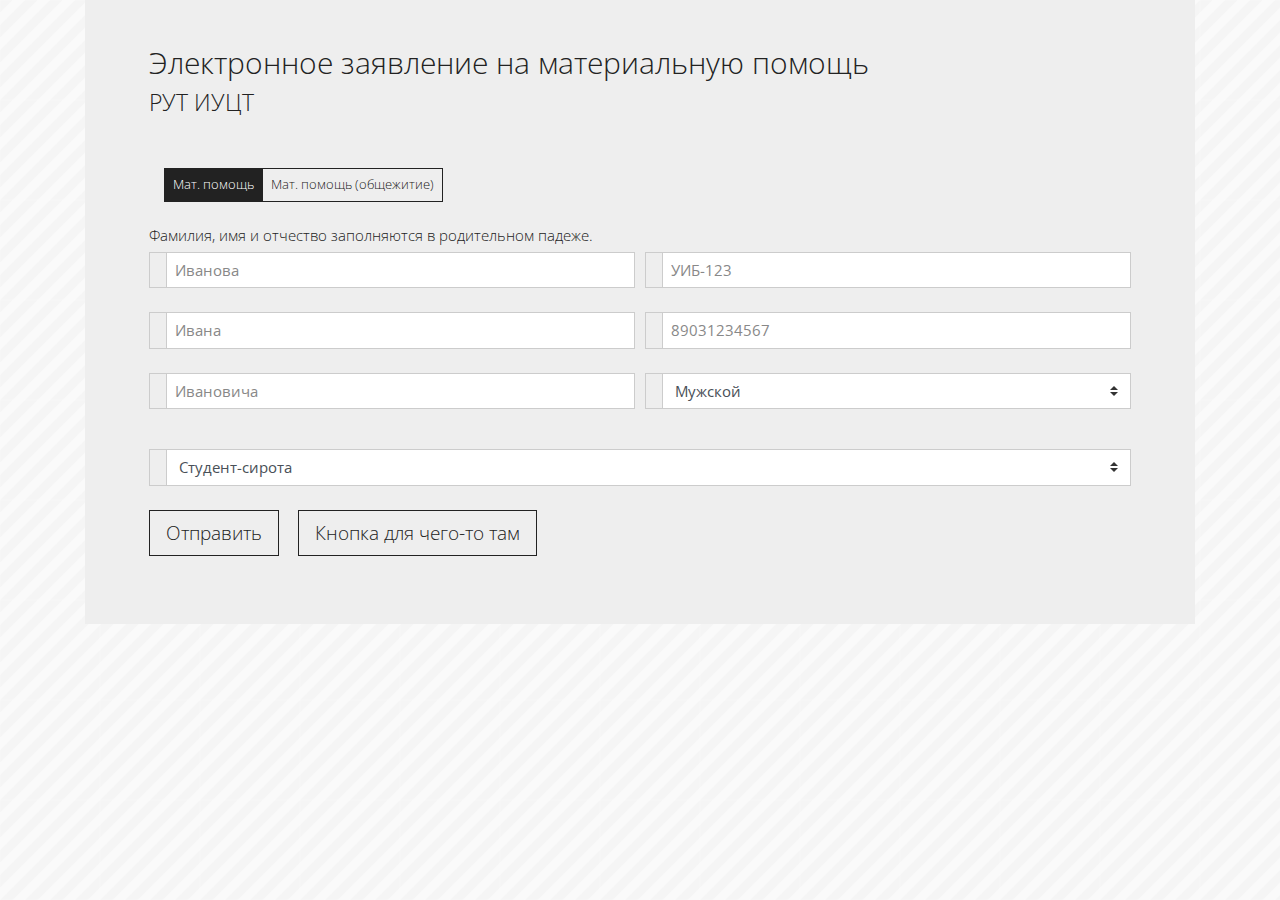
<file: templates_backup/index.html>
<html>

<head>
    <meta charset="utf-8" />
    <meta name="viewport" content="width=device-width, initial-scale=1, shrink-to-fit=no" />
    <link rel="stylesheet" href="../static/css/styles.css" />
    <link rel="stylesheet" href="../static/css/bootstrap/bootstrap.min.css" />
    <link rel="stylesheet" href="https://use.fontawesome.com/releases/v5.5.0/css/all.css" integrity="sha384-B4dIYHKNBt8Bc12p+WXckhzcICo0wtJAoU8YZTY5qE0Id1GSseTk6S+L3BlXeVIU" crossorigin="anonymous">
</head>

<body>

    <!--################################################################################################ -->
    <div class="container">
        <div class="jumbotron r-jumbo">
            <h2>Электронное заявление на материальную помощь</h2>
            <h4>РУТ ИУЦТ</h4>
            <h2> &nbsp </h2>

            <form action="setdata/" method="GET">
                <!--              {% csrf_token %}-->
                <div class="form-group col-md-1">
                    <div class="row">
                        <div class="btn-group" data-toggle="buttons">
                            <label class="radio btn btn-outline-dark active" data-need-message="1">
                                <input type="radio" class="radio-hidden" name="chooseDoc" value="1" checked />Мат. помощь
                            </label>
                            <label class="radio btn btn-outline-dark" data-need-message="0">
                                <input type="radio" class="radio-hidden" name="chooseDoc" value="2" />Мат. помощь (общежитие)
                            </label>
                        </div>
                    </div>
                </div>

                <h6>Фамилия, имя и отчество заполняются в родительном падеже. </h6>

                <!-- maxlength="15" -->

                <div class="form-row">
                    <div class="form-group col-md-6">
                        <div class="input-group mb-2 mr-sm-2">
                            <div class="input-group-prepend">
                                <div class="input-group-text"><i class="far fa-user"></i></div>
                            </div>
                            <input type="text" maxlength="20" pattern="[А-Яа-яЁё]{,20}" class="form-control" name="surname" placeholder="Иванова" required>
                        </div>
                    </div>
                    <div class="form-group col-md-6">
                        <div class="input-group mb-2 mr-sm-2">
                            <div class="input-group-prepend">
                                <div class="input-group-text"><i class="fas fa-hashtag"></i></div>
                            </div>
                            <input type="text" maxlength="7" class="form-control" name="group" placeholder="УИБ-123" required>
                        </div>
                    </div>
                </div>

                <div class="form-row">
                    <div class="form-group col-md-6">
                        <div class="input-group mb-2 mr-sm-2">
                            <div class="input-group-prepend">
                                <div class="input-group-text"><i class="far fa-user"></i></div>
                            </div>
                            <input type="text" maxlength="20" pattern="[А-Яа-яЁё]{,20}" class="form-control" name="name" placeholder="Ивана" required>
                        </div>
                    </div>



                    <div class="form-group col-md-6">
                        <div class="input-group mb-2 mr-sm-2">
                            <div class="input-group-prepend">
                                <div class="input-group-text"><i class="fas fa-phone"></i></div>
                            </div>
                            <input type="text" maxlength="11" pattern="[0-9]{11,}" class="form-control" name="number" placeholder="89031234567" required>
                        </div>
                    </div>
                </div>

                <div class="form-row">
                    <div class="form-group col-md-6">
                        <div class="input-group mb-2 mr-sm-2">
                            <div class="input-group-prepend">
                                <div class="input-group-text"><i class="far fa-user"></i></div>
                            </div>
                            <input type="text" maxlength="20" pattern="[А-Яа-яЁё]{,20}" class="form-control" name="lname" placeholder="Ивановича" required>
                        </div>
                    </div>

                    <div class="form-group col-md-6">
                        <div class="input-group mb-4">
                            <div class="input-group-prepend">
                                <label class="input-group-text" for="gender"><i class="fas fa-male"></i><i class="fas fa-female"></i></label>
                            </div>
                            <select class="custom-select" name="gender">
                                <option value="1">Мужской</option>
                                <option value="0">Женский</option>
                            </select>
                        </div>
                    </div>

                </div>

                <div id="message-row" class="form-row">
                    <div class="form-group col-md-12">
                        <div class="input-group mb-2 mr-sm-2">
                            <div class="input-group-prepend">
                                <div class="input-group-text"><i class="far fa-comment"></i></div>
                            </div>
                            <select class="custom-select" name="typeconcession">
                                <option value="0">Студент-сирота</option>
                                <option value="1">Студент-инвалид</option>
                                <option value="2">Студент, имеющий детей</option>
                                <option value="3">Студент из многодетной семьи</option>
                                <option value="4">Студент-участник военных действий</option>
                                <option value="5">Студент-чернобылец</option>
                                <option value="6">Студент, имеющий родителей-инвалидов, родителей-пенсионеров</option>
                                <option value="7">Студент из неполной семьи</option>
                                <option value="8">Студент из малоимущей семьи</option>
                                <option value="9">Студент, находящийся на диспансерном учёте с хроническими заболеваниями</option>
                            </select>
                        </div>
                    </div>
                </div>

                <div class="row">
                    <button type="submit" class="btn btn-outline-dark mb-2 btn-lg">Отправить</button>
                </div>

                <div class="row">
                    <button type="button" class="btn btn-outline-dark mb-2 btn-lg" data-toggle="modal" data-target="#exampleModal">Кнопка для чего-то там</button>
                    <div class="modal fade" id="exampleModal" tabindex="-1" role="dialog" aria-labelledby="exampleModalLabel" aria-hidden="true">
                        <div class="modal-dialog" role="document">
                            <div class="modal-content">
                                <div class="modal-header">
                                    <h5 class="modal-title" id="exampleModalLabel">Хотите что-то?</h5>
                                    <button type="button" class="close" data-dismiss="modal" aria-label="Close">
                                        <span aria-hidden="true">&times;</span>
                                    </button>
                                </div>
                                <div class="modal-body">
                                    <form>
                                        <div class="form-group">
                                            <label for="recipient-name" class="col-form-label">Фамилия:</label>
                                            <input type="text" maxlength="20" class="form-control" id="recipient-name" required>
                                        </div>
                                        <div class="form-group">
                                            <label for="message-text" class="col-form-label">Имя:</label>
                                            <input type="text" maxlength="20" class="form-control" id="recipient-name" required>
                                        </div>
                                        <div class="form-group">
                                            <label for="message-text" class="col-form-label">Отчество:</label>
                                            <input type="text" maxlength="20" class="form-control" id="recipient-name" required>
                                        </div>
                                    </form>
                                </div>
                                <div class="modal-footer">
                                    <input type="reset" class="btn btn-secondary" data-dismiss="modal" value="Закрыть">
                                    <input type="submit" class="btn btn-primary" value="Отправить">
                                </div>
                            </div>
                        </div>
                    </div>
                </div>
            </form>
        </div>
    </div>
    <!--############################################################################################## -->
    <script src="https://code.jquery.com/jquery-3.3.1.min.js" integrity="sha256-FgpCb/KJQlLNfOu91ta32o/NMZxltwRo8QtmkMRdAu8=" crossorigin="anonymous"></script>
    <script src="../static/js/bootstrap/bootstrap.js"></script>
    <script src="../static/js/mainpage.js"></script>
</body>

</html>
</file>
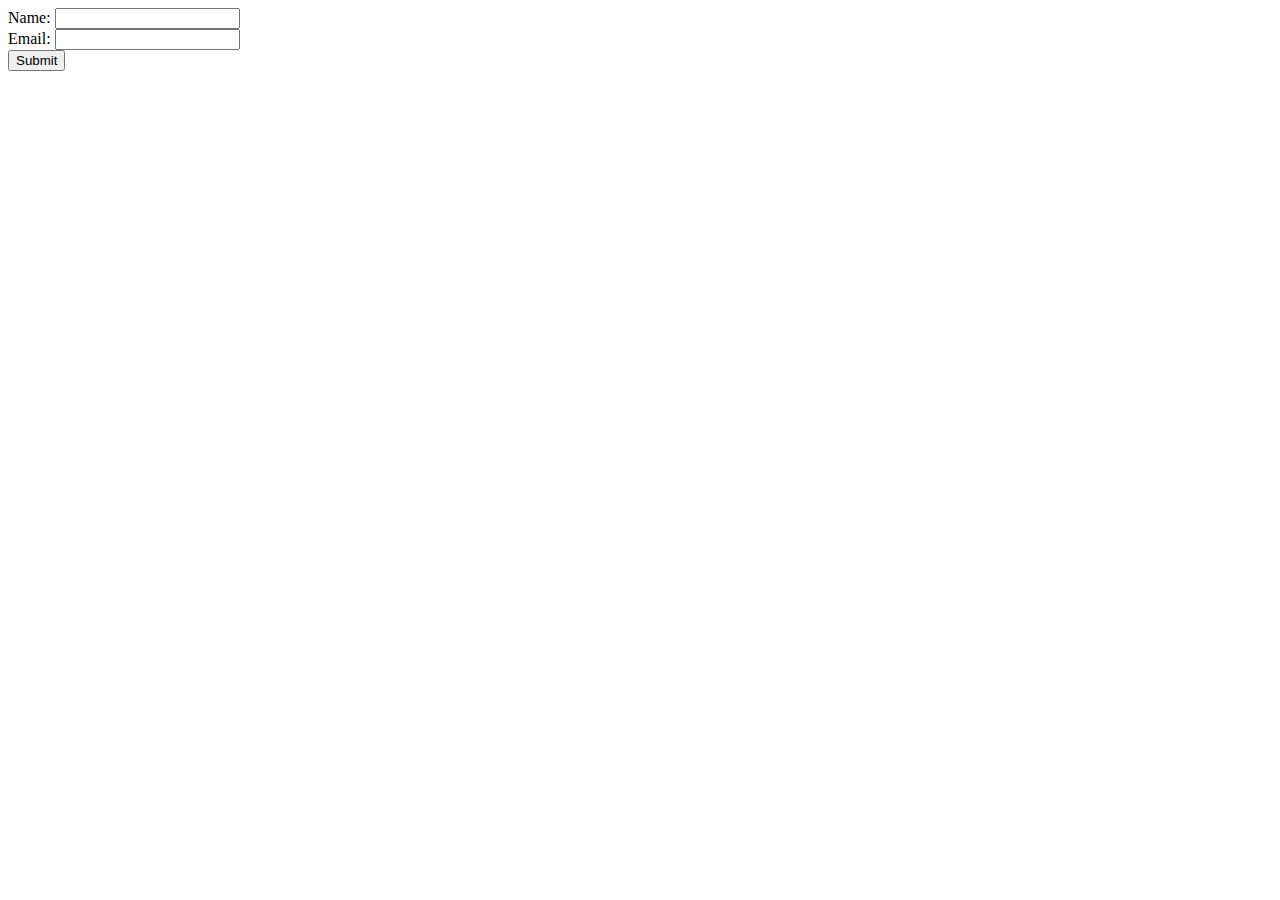
<file: templates_backup/captcha.html>
<!DOCTYPE html>
<html lang="en">
  <head>
<title>How to Integrate Google “No CAPTCHA reCAPTCHA” on Your Website</title>
  </head>

  <body>

    <form action="" method="post">

      <label for="name">Name:</label>
      <input name="name" required><br />

      <label for="email">Email:</label>
      <input name="email" type="email" required><br />

      <div class="g-recaptcha" data-sitekey="6LcePAATAAAAAGPRWgx90814DTjgt5sXnNbV5WaW"></div>

      <input type="submit" value="Submit" />

    </form>

    <!--js-->
    <script src='https://www.google.com/recaptcha/api.js'></script>

  </body>
</html>
</file>
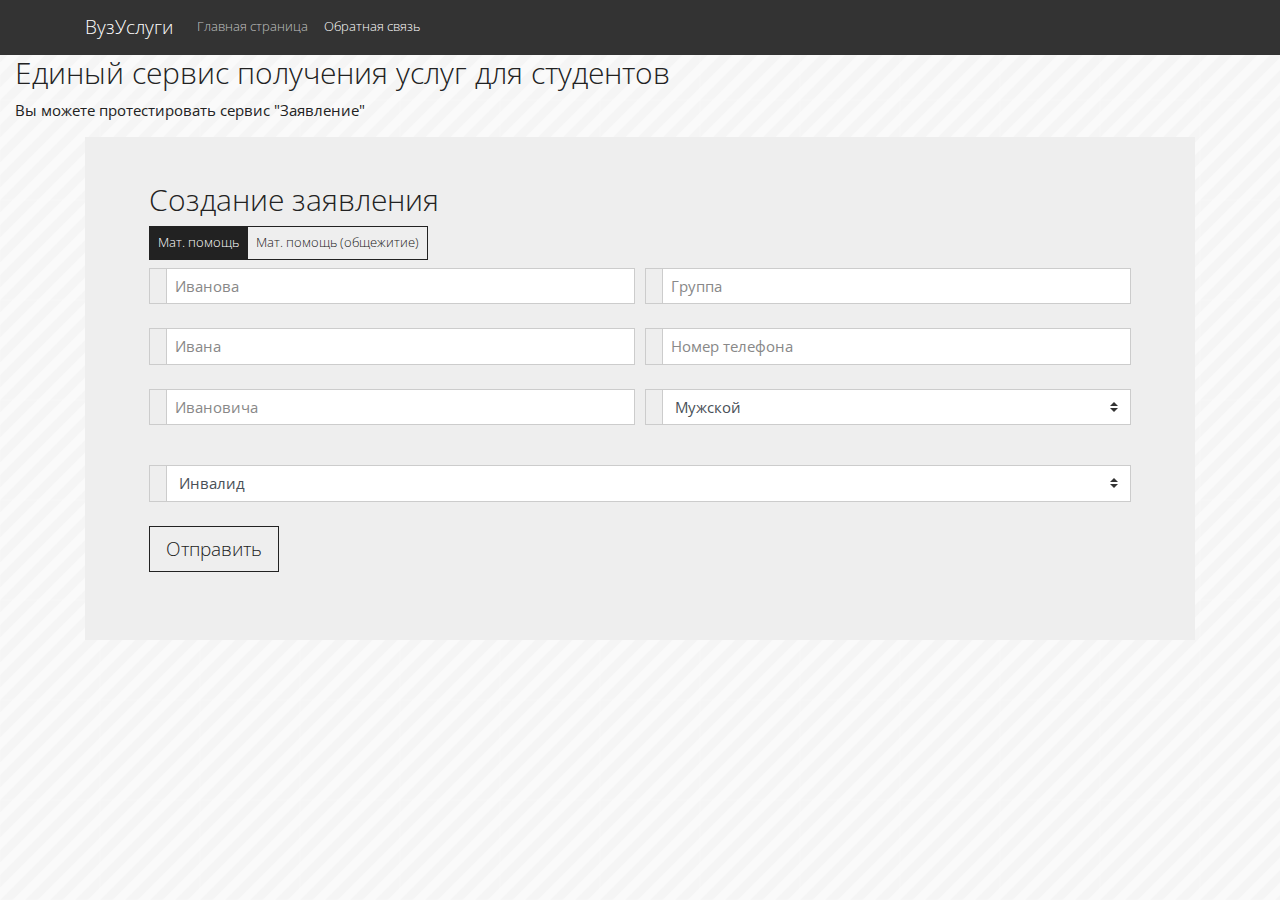
<file: templates_backup/docs.html>
<html>
    <head>
        <meta charset="utf-8"/>
        <meta name="viewport" content="width=device-width, initial-scale=1, shrink-to-fit=no"/>
        <link rel="stylesheet" href="../static/css/styles.css"/>
        <link rel="stylesheet" href="../static/css/bootstrap/bootstrap.min.css"/>
        <link rel="stylesheet" href="https://use.fontawesome.com/releases/v5.5.0/css/all.css" integrity="sha384-B4dIYHKNBt8Bc12p+WXckhzcICo0wtJAoU8YZTY5qE0Id1GSseTk6S+L3BlXeVIU" crossorigin="anonymous">
    </head>

    <body>
            <nav class="navbar navbar-expand-lg navbar-dark bg-dark">
                <div class="container">
                    <a class="navbar-brand" href="/">ВузУслуги</a>
                    <button class="navbar-toggler" type="button" data-toggle="collapse" data-target="#navbarColor01" aria-controls="navbarColor01" aria-expanded="false" aria-label="Toggle navigation">
                        <span class="navbar-toggler-icon"></span>
                    </button>

                    <div class="collapse navbar-collapse" id="navbarColor01">
                        <ul class="navbar-nav mr-auto">
                            <li class="nav-item">
                                <a class="nav-link" href="/">Главная страница</span></a>
                            </li>
                            <li class="nav-item active"> <!-- Active!!! -->
                                <a class="nav-link" href="/contacts">Обратная связь</a>
                            </li>
                        </ul>
                    </div>
                </div>
            </nav>

            <div class="row">
                <div class="banner banner-main">
                    <div class="container">
                      <h2>Единый сервис получения услуг для студентов</h2>
                      <p>Вы можете протестировать сервис "Заявление" </p>
                    </div>
                </div>
            </div>

			<!--################################################################################################ -->
            <div class="container">
                <div class="jumbotron r-jumbo">
                    <h2>Создание заявления</h2>

            <form action="/send.php" method="POST">
                    <div class="row">
                        <div class="btn-group" data-toggle="buttons">
                            <label class="radio btn btn-outline-dark active" data-need-message="1">
                                <input type="radio" class="radio-hidden" name="chooseDoc" value="1" checked />Мат. помощь
                            </label>
                            <label class="radio btn btn-outline-dark" data-need-message="0">
                                <input type="radio" class="radio-hidden" name="chooseDoc" value="2" />Мат. помощь (общежитие)
                            </label>
                        </div>
                    </div>
                      
                        <div class="form-row">
                            <div class="form-group col-md-6">
                                <div class="input-group mb-2 mr-sm-2">
                                    <div class="input-group-prepend">
                                        <div class="input-group-text"><i class="far fa-user"></i></div>
                                    </div>
                                    <input type="text" class="form-control" name="surname" placeholder="Иванова" required>
                                </div>
                            </div>
                            <div class="form-group col-md-6">
                                <div class="input-group mb-2 mr-sm-2">
                                    <div class="input-group-prepend">
                                        <div class="input-group-text"><i class="fas fa-hashtag"></i></div>
                                    </div>
                                    <input type="text" class="form-control" name="group" placeholder="Группа" required>
                                </div>
                            </div>

                        </div>

                        <div class="form-row">
                            <div class="form-group col-md-6">
                                <div class="input-group mb-2 mr-sm-2">
                                    <div class="input-group-prepend">
                                        <div class="input-group-text"><i class="far fa-user"></i></div>
                                    </div>
                                    <input type="text" class="form-control" name="name" placeholder="Ивана" required>
                                </div>
                            </div>
                            <div class="form-group col-md-6">
                                <div class="input-group mb-2 mr-sm-2">
                                    <div class="input-group-prepend">
                                        <div class="input-group-text"><i class="fas fa-phone"></i></div>
                                    </div>
                                    <input type="text" class="form-control" name="number" placeholder="Номер телефона" required>
                                </div>
                            </div>
                        </div>

                        <div class="form-row">
                            <div class="form-group col-md-6">
                                <div class="input-group mb-2 mr-sm-2">
                                    <div class="input-group-prepend">
                                        <div class="input-group-text"><i class="far fa-user"></i></div>
                                    </div>
                                    <input type="text" class="form-control" name="lname" placeholder="Ивановича" required>
                                </div>
                            </div>

                            <div class="form-group col-md-6">
                                <div class="input-group mb-4">
                                    <div class="input-group-prepend">
                                        <label class="input-group-text" for="gender"><i class="fas fa-male"></i><i class="fas fa-female"></i></label>
                                    </div>
                                    <select class="custom-select" name="gender">
                                      <option value="1">Мужской</option>
                                      <option value="0">Женский</option>
                                    </select>
                                </div>
                            </div>

                        </div>

                        <div id="message-row" class="form-row">
                            <div class="form-group col-md-12">
                                <div class="input-group mb-2 mr-sm-2">
                                    <div class="input-group-prepend">
                                        <div class="input-group-text"><i class="far fa-comment"></i></div>
                                    </div>
									<select class="custom-select" name="typeconcession">
										<option value="1">Инвалид</option>
										<option value="2">Неполная семья</option>
										<option value="3">Девственник на 5 курсе</option>
										<option value="4">Лох</option>
                                    </select>
                                </div>
                            </div>
                        </div>

                        <div class="row">
                            <button type="submit" class="btn btn-outline-dark mb-2 btn-lg">Отправить</button>
                        </div>
                    </form>
                </div>
            </div>
            <!--############################################################################################## -->
            <script src="https://code.jquery.com/jquery-3.3.1.min.js" integrity="sha256-FgpCb/KJQlLNfOu91ta32o/NMZxltwRo8QtmkMRdAu8=" crossorigin="anonymous"></script>
            <script src="../static/js/bootstrap/bootstrap.js"></script>
            <script src="../static/js/mainpage.js"></script>
    </body>
</html>
</file>
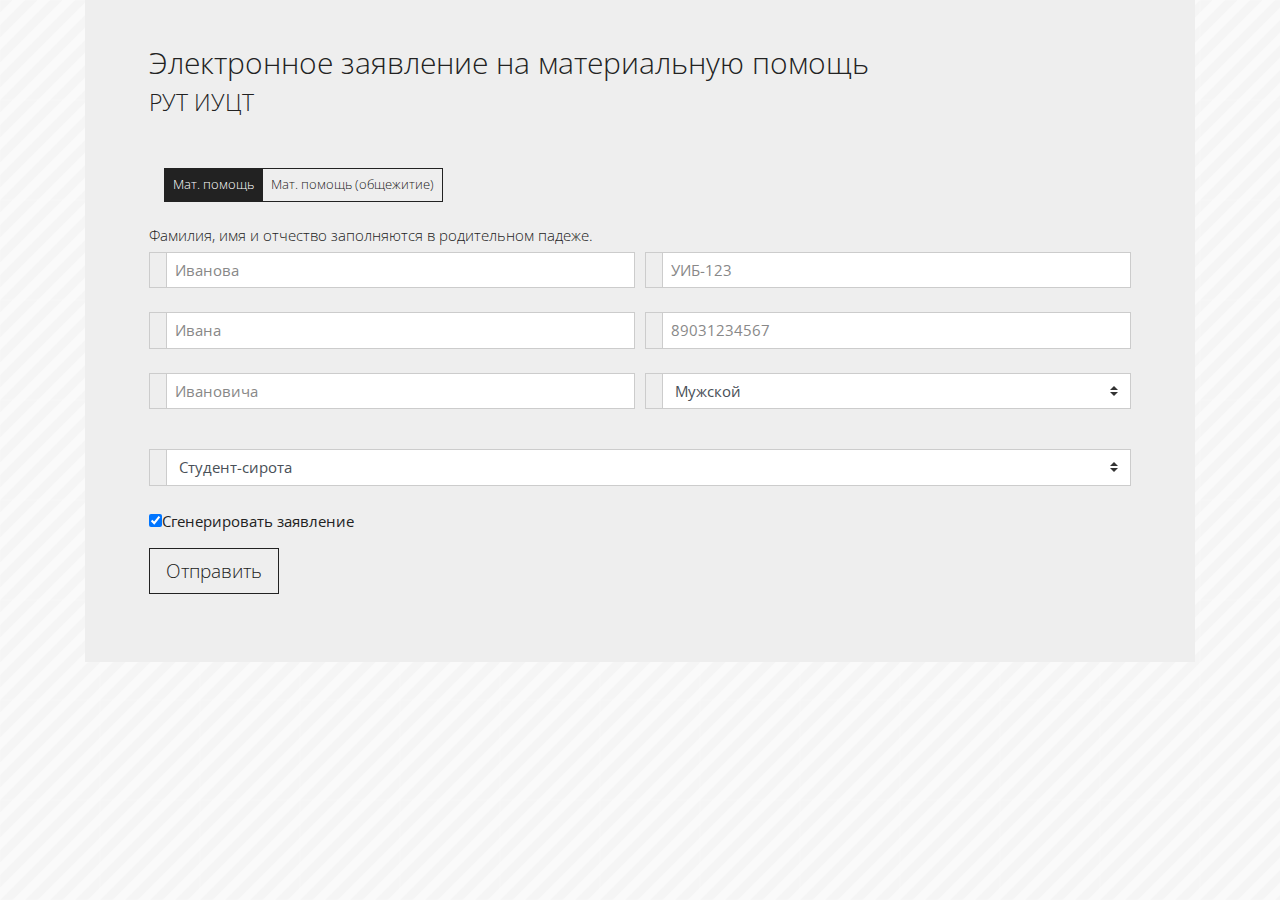
<file: templates_backup/index(galka).html>
<html>

<head>
    <meta charset="utf-8" />
    <meta name="viewport" content="width=device-width, initial-scale=1, shrink-to-fit=no" />
    <link rel="stylesheet" href="../static/css/styles.css" />
    <link rel="stylesheet" href="../static/css/bootstrap/bootstrap.min.css" />
    <link rel="stylesheet" href="https://use.fontawesome.com/releases/v5.5.0/css/all.css" integrity="sha384-B4dIYHKNBt8Bc12p+WXckhzcICo0wtJAoU8YZTY5qE0Id1GSseTk6S+L3BlXeVIU" crossorigin="anonymous">
</head>

<body>

    <!--################################################################################################ -->
    <div class="container">
        <div class="jumbotron r-jumbo">
            <h2>Электронное заявление на материальную помощь</h2>
            <h4>РУТ ИУЦТ</h4>
            <h2> &nbsp </h2>

            <form action="setdata/" method="GET">
                <!--              {% csrf_token %}-->
                <div class="form-group col-md-1">
                    <div class="row">
                        <div class="btn-group" data-toggle="buttons">
                            <label class="radio btn btn-outline-dark active" data-need-message="1">
                                <input type="radio" class="radio-hidden" name="chooseDoc" value="1" checked />Мат. помощь
                            </label>
                            <label class="radio btn btn-outline-dark" data-need-message="0">
                                <input type="radio" class="radio-hidden" name="chooseDoc" value="2" />Мат. помощь (общежитие)
                            </label>
                        </div>
                    </div>
                </div>

                <h6>Фамилия, имя и отчество заполняются в родительном падеже. </h6>

                <!-- maxlength="15" -->

                <div class="form-row">
                    <div class="form-group col-md-6">
                        <div class="input-group mb-2 mr-sm-2">
                            <div class="input-group-prepend">
                                <div class="input-group-text"><i class="far fa-user"></i></div>
                            </div>
                            <input type="text" maxlength="20" pattern="[А-Яа-яЁё]{,20}" class="form-control" name="surname" placeholder="Иванова" required>
                        </div>
                    </div>
                    <div class="form-group col-md-6">
                        <div class="input-group mb-2 mr-sm-2">
                            <div class="input-group-prepend">
                                <div class="input-group-text"><i class="fas fa-hashtag"></i></div>
                            </div>
                            <input type="text" maxlength="7" class="form-control" name="group" placeholder="УИБ-123" required>
                        </div>
                    </div>
                </div>

                <div class="form-row">
                    <div class="form-group col-md-6">
                        <div class="input-group mb-2 mr-sm-2">
                            <div class="input-group-prepend">
                                <div class="input-group-text"><i class="far fa-user"></i></div>
                            </div>
                            <input type="text" maxlength="20" pattern="[А-Яа-яЁё]{,20}" class="form-control" name="name" placeholder="Ивана" required>
                        </div>
                    </div>



                    <div class="form-group col-md-6">
                        <div class="input-group mb-2 mr-sm-2">
                            <div class="input-group-prepend">
                                <div class="input-group-text"><i class="fas fa-phone"></i></div>
                            </div>
                            <input type="text" maxlength="11" pattern="[0-9]{11,}" class="form-control" name="number" placeholder="89031234567" required>
                        </div>
                    </div>
                </div>

                <div class="form-row">
                    <div class="form-group col-md-6">
                        <div class="input-group mb-2 mr-sm-2">
                            <div class="input-group-prepend">
                                <div class="input-group-text"><i class="far fa-user"></i></div>
                            </div>
                            <input type="text" maxlength="20" pattern="[А-Яа-яЁё]{,20}" class="form-control" name="lname" placeholder="Ивановича" required>
                        </div>
                    </div>

                    <div class="form-group col-md-6">
                        <div class="input-group mb-4">
                            <div class="input-group-prepend">
                                <label class="input-group-text" for="gender"><i class="fas fa-male"></i><i class="fas fa-female"></i></label>
                            </div>
                            <select class="custom-select" name="gender">
                                <option value="1">Мужской</option>
                                <option value="0">Женский</option>
                            </select>
                        </div>
                    </div>

                </div>

                <div id="message-row" class="form-row">
                    <div class="form-group col-md-12">
                        <div class="input-group mb-2 mr-sm-2">
                            <div class="input-group-prepend">
                                <div class="input-group-text"><i class="far fa-comment"></i></div>
                            </div>
                            <select class="custom-select" name="typeconcession">
                                <option value="0">Студент-сирота</option>
                                <option value="1">Студент-инвалид</option>
                                <option value="2">Студент, имеющий детей</option>
                                <option value="3">Студент из многодетной семьи</option>
                                <option value="4">Студент-участник военных действий</option>
                                <option value="5">Студент-чернобылец</option>
                                <option value="6">Студент, имеющий родителей-инвалидов, родителей-пенсионеров</option>
                                <option value="7">Студент из неполной семьи</option>
                                <option value="8">Студент из малоимущей семьи</option>
                                <option value="9">Студент, находящийся на диспансерном учёте с хроническими заболеваниями</option>
                            </select>
                        </div>
                    </div>
                </div>

				<p><input type="checkbox" id="zayavlenie" value="1" checked>Сгенерировать заявление</p>

                <div class="row">
                    <button type="submit" class="btn btn-outline-dark mb-2 btn-lg" id="but1" >Отправить</button>
  				      </div>

                    <div class="modal fade" id="myModal" tabindex="-1" role="dialog" aria-labelledby="exampleModalLabel" aria-hidden="true">
                        <div class="modal-dialog" role="document">
                            <div class="modal-content">
                                <div class="modal-header">
                                    <h5 class="modal-title" id="exampleModalLabel">Хотите что-то?</h5>
                                    <button type="button" class="close" data-dismiss="modal" aria-label="Close">
                                        <span aria-hidden="true">&times;</span>
                                    </button>
                                </div>
                                <div class="modal-body">
                                    <form>
                                        <div class="form-group">
                                            <label for="recipient-name" class="col-form-label">Фамилия:</label>
                                            <input type="text" maxlength="20" class="form-control" id="recipient-name" required>
                                        </div>
                                        <div class="form-group">
                                            <label for="message-text" class="col-form-label">Имя:</label>
                                            <input type="text" maxlength="20" class="form-control" id="recipient-name" required>
                                        </div>
                                        <div class="form-group">
                                            <label for="message-text" class="col-form-label">Отчество:</label>
                                            <input type="text" maxlength="20" class="form-control" id="recipient-name" required>
                                        </div>
                                    </form>
                                </div>
                                <div class="modal-footer">
                                    <input type="reset" class="btn btn-secondary" data-dismiss="modal" value="Закрыть">
                                    <input type="submit" class="btn btn-primary" value="Отправить">
                                </div>
                            </div>
                        </div>
                    </div>
                </div>
            </form>
        </div>

    <!--############################################################################################## -->
    <script src="https://code.jquery.com/jquery-3.3.1.min.js" integrity="sha256-FgpCb/KJQlLNfOu91ta32o/NMZxltwRo8QtmkMRdAu8=" crossorigin="anonymous"></script>
    <script src="../static/js/bootstrap/bootstrap.js"></script>
    <script src="../static/js/mainpage.js"></script>

    <!-- Скрипт, привязывающий событие click, открывающее модальное окно, к элементам, имеющим класс .btn -->
  	<script>
  	$(document).ready(function(){
  			//при нажатию на кнопку but1, имеющую класс .btn
  		  $("#but1").click(function() {
  			if ( $('#zayavlenie').is(':checked') ) {
  				//открыть модальное окно с id="myModal"
  				$("#myModal").modal('show');
  			}
  		  });
  	});
  	</script>


</body>

</html>
</file>
<file: static/css/styles.css>
body {
    background: url('../img/stripes-light.png');
}

/*
.banner {
    width:100%;
    padding-top:80px;
    padding-bottom:60px;
    background-size:cover;
    margin-bottom: 20px;
}
.banner-main {
    background:url(../img/blurredbkg.jpg);
    color:rgba(255,255,255,.7);
    background-size:cover
}
*/

.r-jumbo {
    padding-top: 3em !important;
    padding-bottom: 3em!important;    
}

.flattext {
    
    font-weight: 100;
    text-align: center;
    text-decoration: none;
    color: rgb(34, 34, 34);

}

.flattext-main {
    padding-top: 40px;
    padding-bottom: 40px;
    font-size: inherit;
}

.flattext-back {
    padding-top: 10px;
    padding-bottom: 10px;
    font-size: 18px;
}

.flattext:hover {
    background: #0000000B;
    text-decoration: none;
}

.flattext:active {
    background: #00000020;
}

.menuitem, .menuclaim {
    cursor: pointer;
}
.menu-font-lg {
    font-size: 32px;
}

.menu-font-medium {
    font-size: 24px;
}

.menu-font-small {
    font-size: 14px;
}

.radio-hidden {
    display: none;
}

.form-control {
    resize: none;
}
</file>
